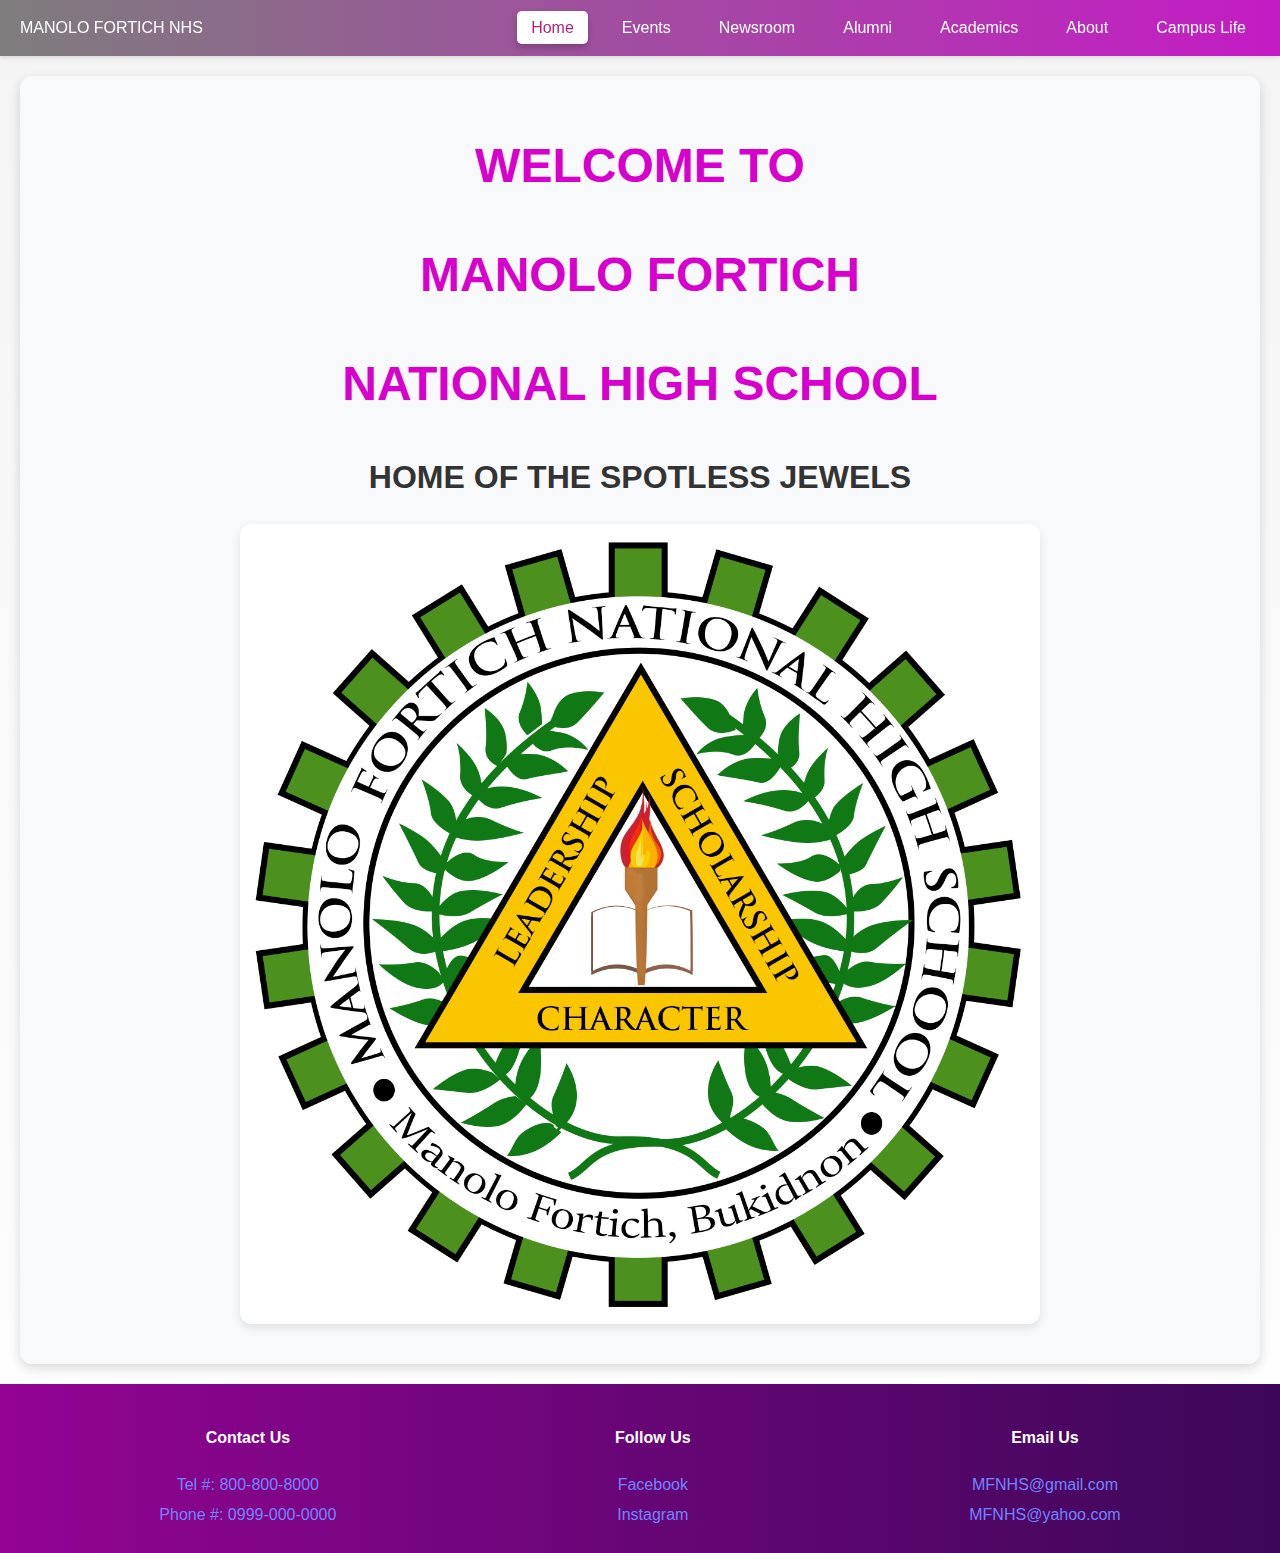
<file: index.html>
<!DOCTYPE html>
<html lang="en">
<head>
    <meta charset="UTF-8">
    <meta name="viewport" content="width=device-width, initial-scale=1.0">      
    <title>Heciera First Website</title>
    <link rel="stylesheet" href="indexstyle.css">
</body>
</html>

<body>
    <!-- Header Section -->
    <header>
        <nav>
            <div class="Code Neccessities\schoologo.png">MANOLO FORTICH NHS</div>
            <ul class="navbar">
                <li><a href="index.html" class="active">Home</a></li>
                <li><a href="events.html">Events</a></li>
                <li><a href="newsroom.html">Newsroom</a></li>
                <li><a href="alumni.html">Alumni</a></li>
                <li><a href="academics.html">Academics</a></li>
                <li><a href="about.html">About</a></li>
                <li><a href="campus life.html">Campus Life</a></li>
            </ul>
        </nav>
    </header>

    <!-- Welcome Section -->
    <section class="section">
        <div class="section-content">
            <h1>WELCOME TO</h1>
            <h1>MANOLO FORTICH</h1>
            <h1>NATIONAL HIGH SCHOOL</h1>
            <h2>HOME OF THE SPOTLESS JEWELS</h2>
            <img src="/Code Neccessities/schoologo.png">
        </div>
    </section>


    <!-- START OF FOOTER CODES -->
<footer>
    <div class="footer-row">
        
        <!-- Column 1: Contact Us -->
        <div class="footer-col">
            <h4>Contact Us</h4>
            <ul>
                <li><a href="#">Tel #: 800-800-8000</a></li>
                <li><a href="#">Phone #: 0999-000-0000</a></li>
            </ul>
        </div>

        <!-- Column 2: Follow Us -->
        <div class="footer-col">
            <h4>Follow Us</h4>
            <ul>
                <li><a href="https://www.facebook.com/ManoloFortichNHSOfficial" target="_blank">Facebook</a></li>
                <li><a href="https://www.instagram.com/explore/locations/1232616370084601/manolo-fortich-national-high-school/recent/" target="_blank">Instagram</a></li>
            </ul>
        </div>

        <!-- Column 3: Email Us -->
        <div class="footer-col">
            <h4>Email Us</h4>
            <ul>
                <li><a href="mailto:MFNHS@gmail.com">MFNHS@gmail.com</a></li>
                <li><a href="mailto:MFNHS@yahoo.com">MFNHS@yahoo.com</a></li>
            </ul>
        </div>

    </div>
</footer>

<!-- Back to top button -->
<a href="#top" class="back-to-top">↑ Top</a>

<script>
    // Show back-to-top button on scroll
    const backToTop = document.querySelector('.back-to-top');
    window.addEventListener('scroll', () => {
        if (window.scrollY > 300) {
            backToTop.style.display = 'block';
        } else {
            backToTop.style.display = 'none';
        }
    });
</script>

</body>
</html>
</file>
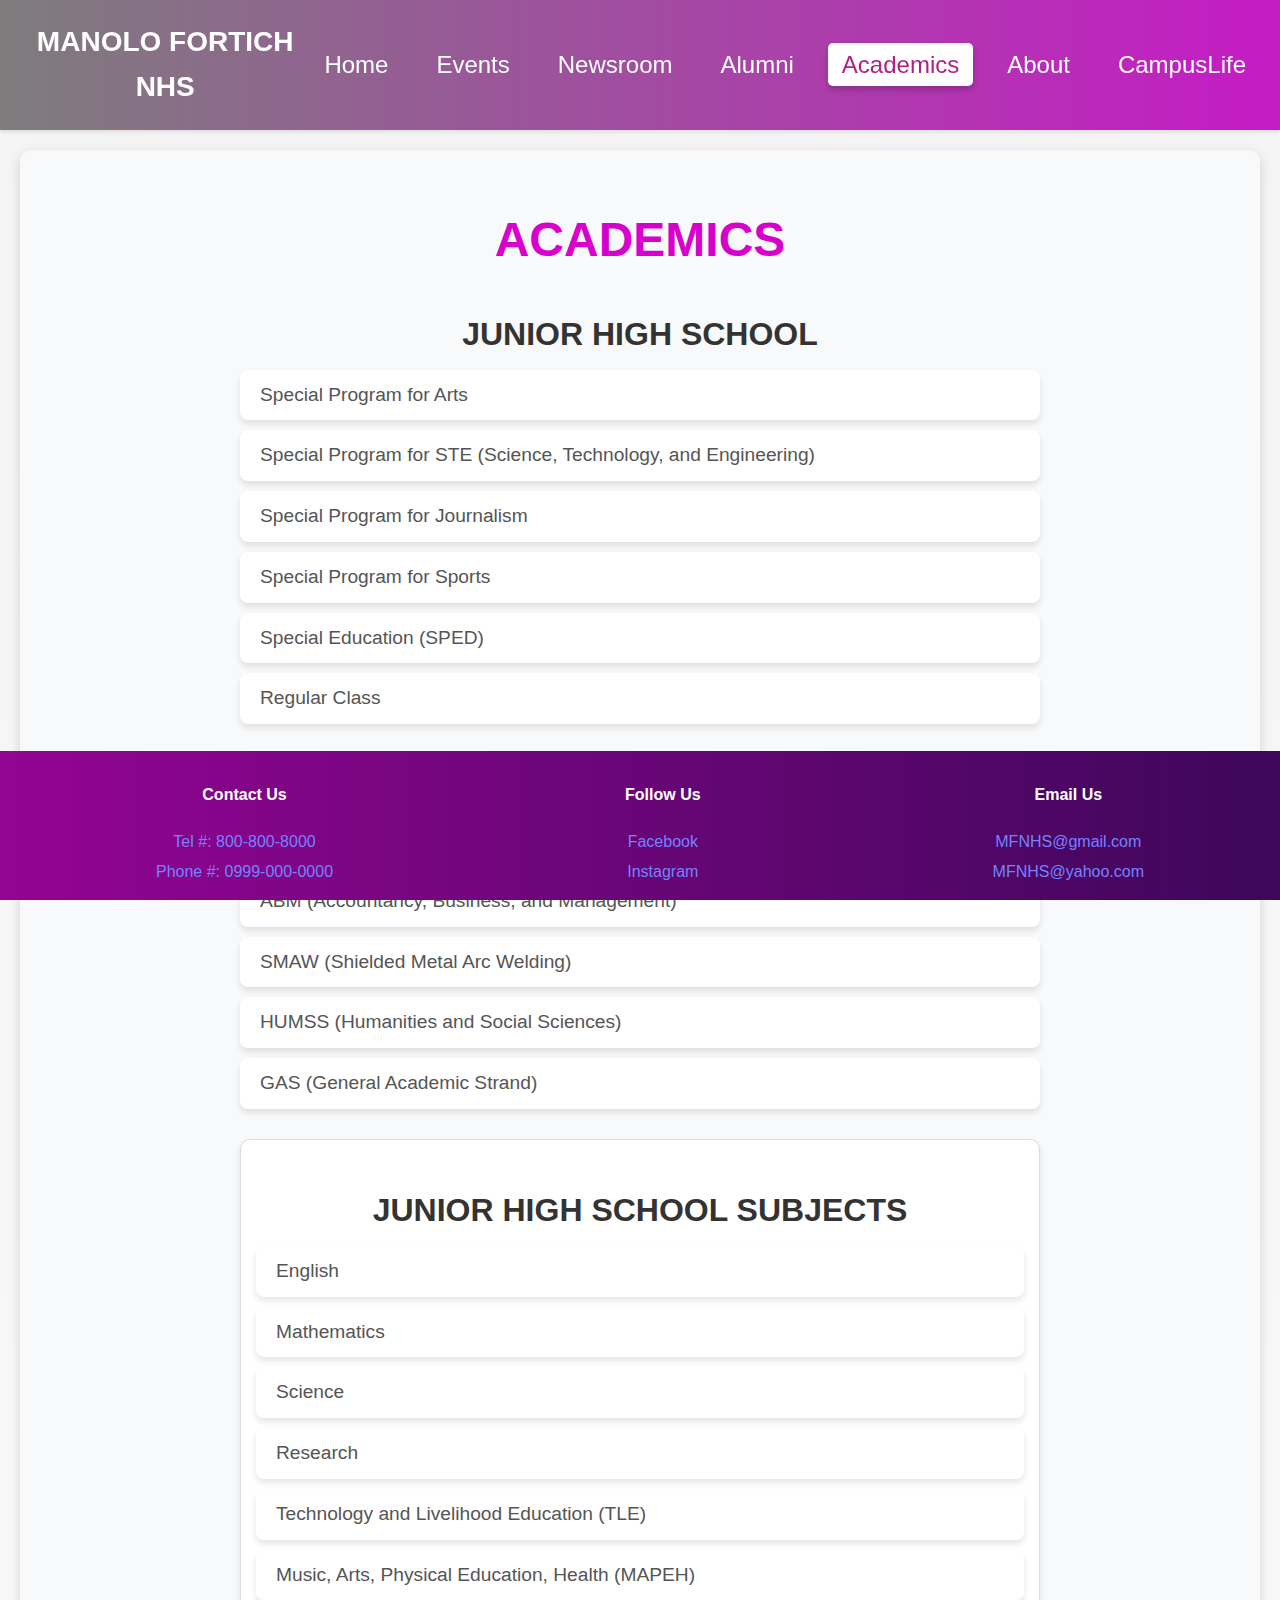
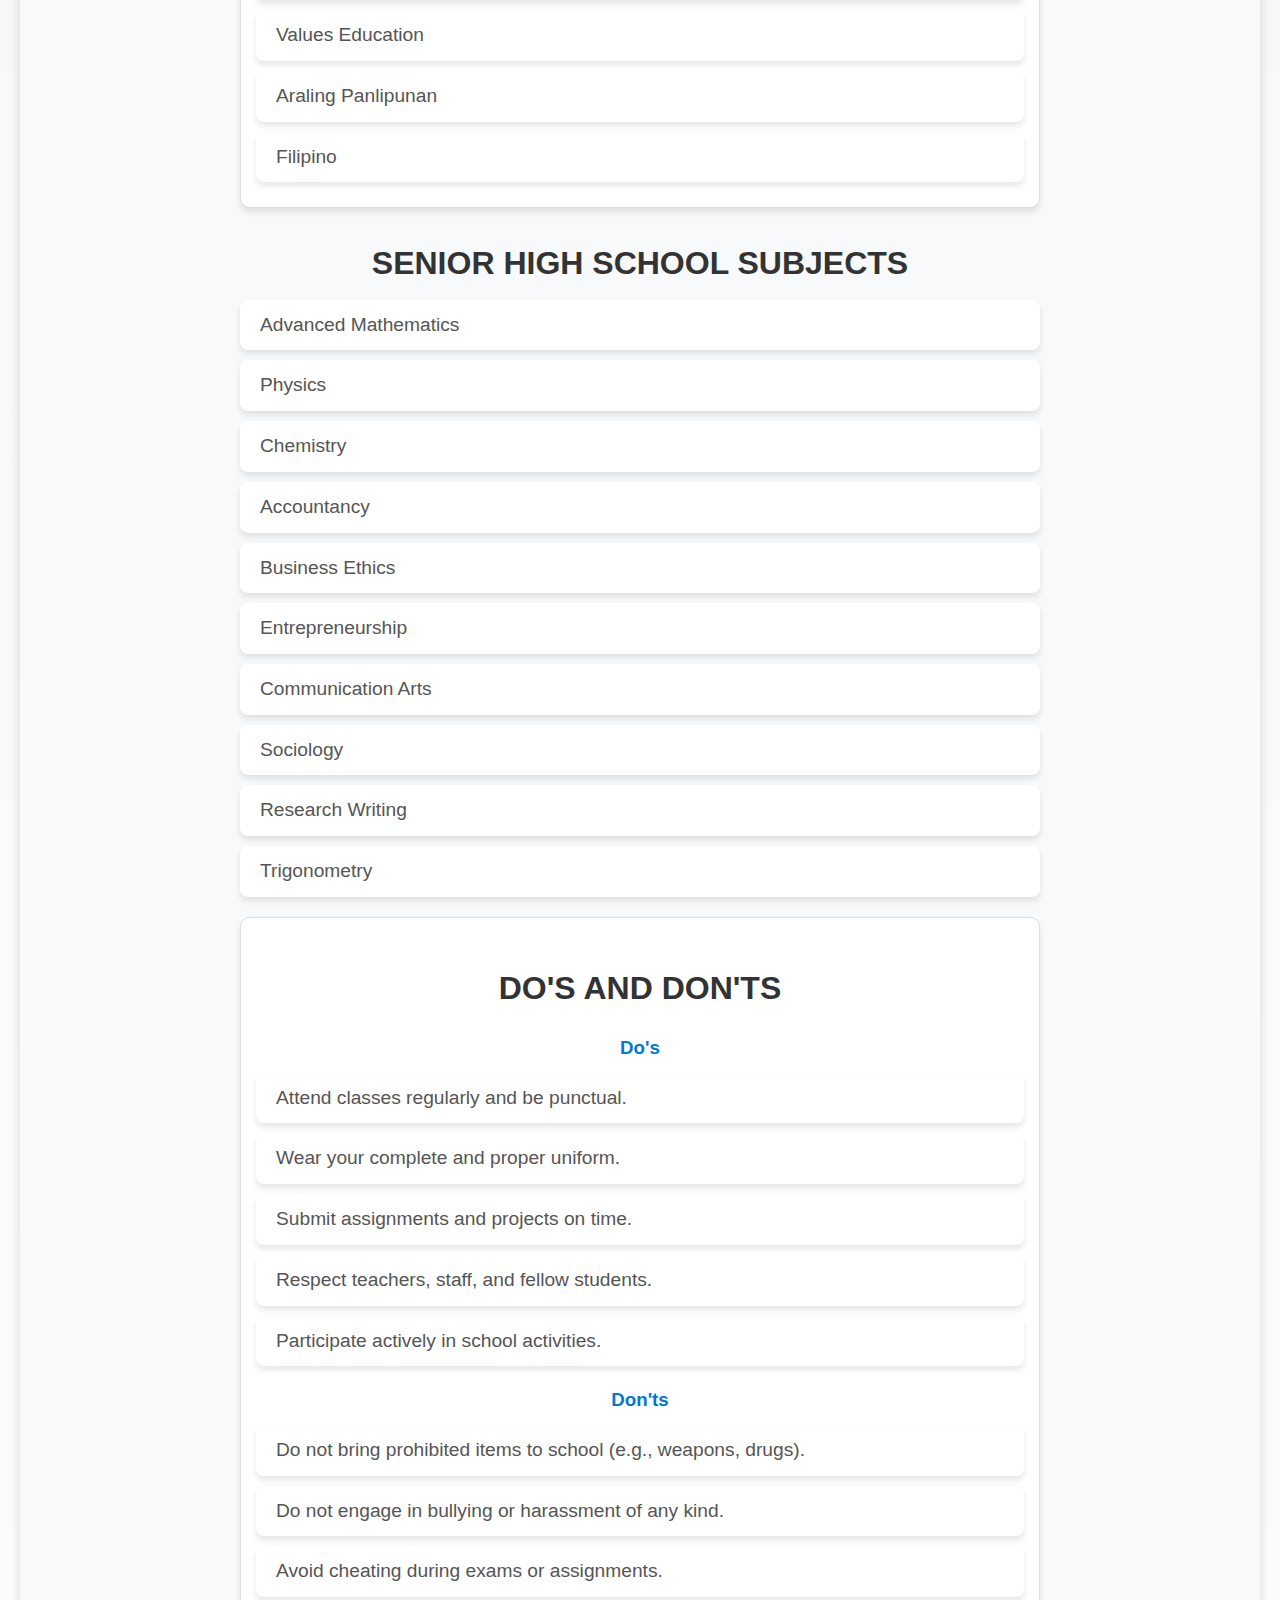
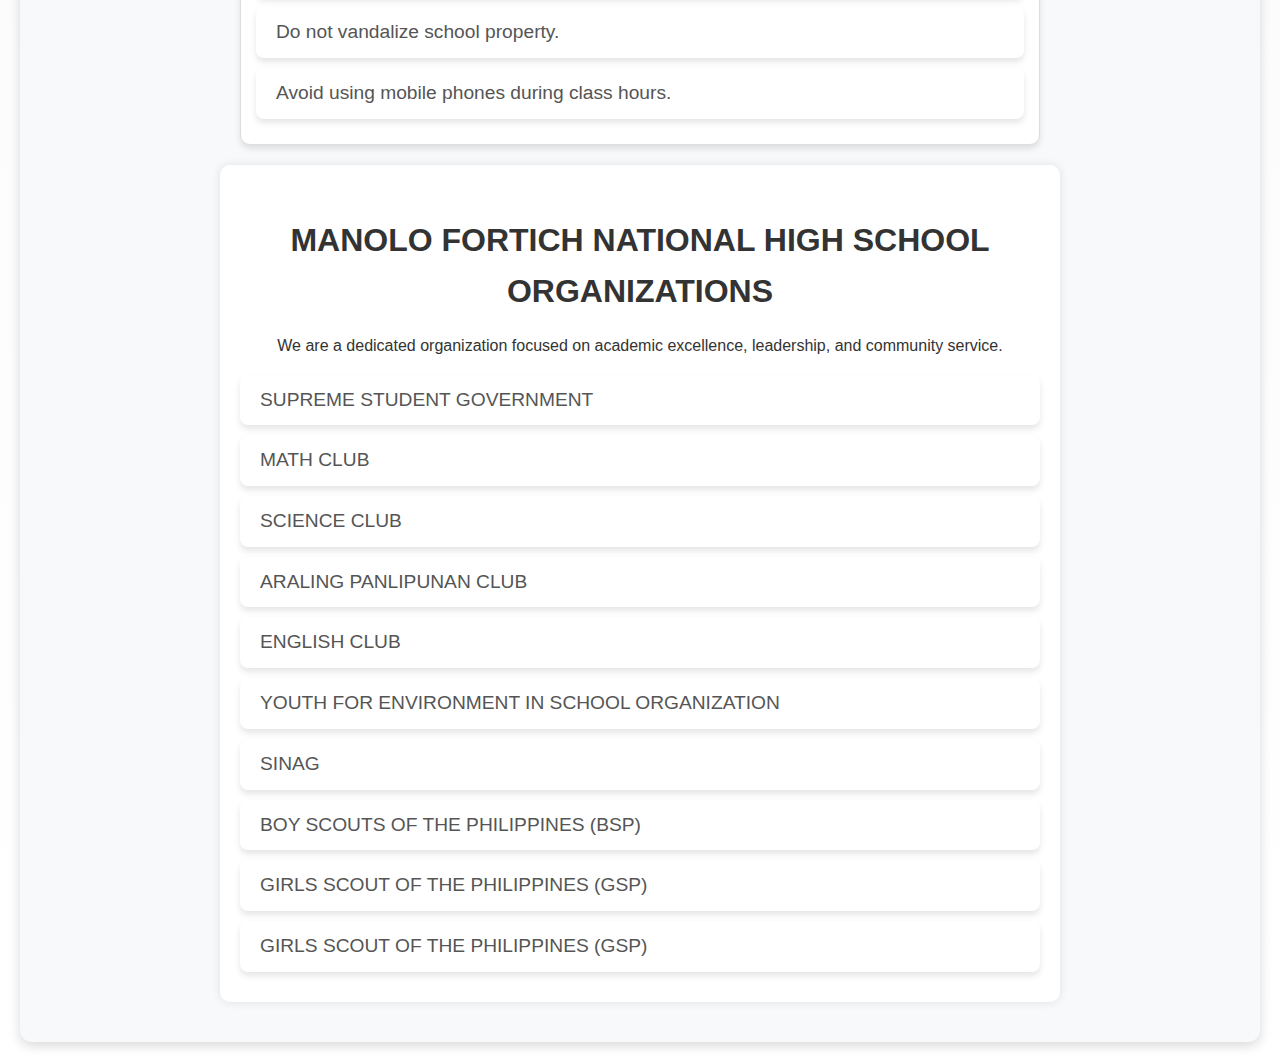
<file: academics.html>
<!DOCTYPE html>
<html lang="en">
    <head>
        <meta charset="UTF-8">
        <meta name="viewport" content ="width-device-width, initial-scale=1.0">      
        <title>Heciera-First-Website</title>
        <link rel="stylesheet" href="indexstyle.css">
    </head>

    <body>
    <header class="fade-in">
        </body>
        <!--START HEADER CODES-->
        <nav>
            <div class="logo">MANOLO FORTICH NHS</div> 
            <input type="checkbox" id="menu-toggle" class="menu-toggle" />
            <label for="menu-toggle" class="menu-icon">☰</label>
            <ul class="navbar">
                <li><a href="index.html">Home</a></li>
                <li><a href="events.html">Events</a></li>
                <li><a href="newsroom.html">Newsroom</a></li>
                <li><a href="alumni.html">Alumni</a></li>
                <li><a href="academics.html" class="active">Academics</a></li>
                <li><a href="about.html">About</a></li>
                <li><a href="campus life.html">CampusLife</a></li>
            </ul>
        </nav>

    </header>
    <!--END HEADER CODES-->

    <!-- START SECTION CODES -->
<section class="section fade-in">
    <div class="section-content">
        <h1>ACADEMICS</h1>

        <!-- Junior High School -->
        <div class="program-group">
            <h2>Junior High School</h2>
            <ul>
                <li>Special Program for Arts</li>
                <li>Special Program for STE (Science, Technology, and Engineering)</li>
                <li>Special Program for Journalism</li>
                <li>Special Program for Sports</li>
                <li>Special Education (SPED)</li>
                <li>Regular Class</li>
            </ul>
        </div>

        <!-- Senior High School -->
        <div class="program-group">
            <h2>Senior High School</h2>
            <ul>
                <li>STEM (Science, Technology, Engineering, and Mathematics)</li>
                <li>ABM (Accountancy, Business, and Management)</li>
                <li>SMAW (Shielded Metal Arc Welding)</li>
                <li>HUMSS (Humanities and Social Sciences)</li>
                <li>GAS (General Academic Strand)</li>
            </ul>
        </div>

         <!-- Subjects Offered -->
         <div class="subjects">
            <h2>Junior High School Subjects</h2>
            <ul>
                <li>English</li>
                <li>Mathematics</li>
                <li>Science</li>
                <li>Research</li>
                <li>Technology and Livelihood Education (TLE)</li>
                <li>Music, Arts, Physical Education, Health (MAPEH) </li>
                <li>Values Education</li>
                <li>Araling Panlipunan</li>
                <li>Filipino</li>
            </ul>
        </div>

        <!-- Senior High School Subjects -->
        <div class="shs-subjects">
            <h2>Senior High School Subjects</h2>
            <ul>
                <li>Advanced Mathematics</li>
                <li>Physics</li>
                <li>Chemistry</li>
                <li>Accountancy</li>
                <li>Business Ethics</li>
                <li>Entrepreneurship</li>
                <li>Communication Arts</li>
                <li>Sociology</li>
                <li>Research Writing</li>
                <li>Trigonometry</li>
            </ul>
        </div>

        <!-- Do's and Don'ts -->
        <div class="rules">
            <h2>Do's and Don'ts</h2>
            <div class="dos">
                <h3>Do's</h3>
                <ul>
                    <li>Attend classes regularly and be punctual.</li>
                    <li>Wear your complete and proper uniform.</li>
                    <li>Submit assignments and projects on time.</li>
                    <li>Respect teachers, staff, and fellow students.</li>
                    <li>Participate actively in school activities.</li>
                </ul>
            </div>
            <div class="donts">
                <h3>Don'ts</h3>
                <ul>
                    <li>Do not bring prohibited items to school (e.g., weapons, drugs).</li>
                    <li>Do not engage in bullying or harassment of any kind.</li>
                    <li>Avoid cheating during exams or assignments.</li>
                    <li>Do not vandalize school property.</li>
                    <li>Avoid using mobile phones during class hours.</li>
                </ul>
            </div>
        </div>
    </div>

    <style>
        body {
            font-family: Arial, sans-serif;
            margin: 0;
            padding: 0;
            background-color: #f4f4f4;
            text-align: center;
        }
        header {
            background-color: #0073e6;
            color: white;
            padding: 20px;
            font-size: 24px;
        }
        .container {
            max-width: 800px;
            margin: 20px auto;
            background: white;
            padding: 20px;
            border-radius: 10px;
            box-shadow: 0 0 10px rgba(0, 0, 0, 0.1);
        }
        h2 {
            color: #0073e6;
        }
        footer {
            background: linear-gradient(90deg, #930493, #3c0759);
            color: white;
            padding: 10px;
            position: fixed;
            bottom: 0;
            width: 100%;
        }
    </style>
</head>
<body>
   
    <div class="container">
        <h2>Manolo Fortich National High School Organizations</h2>
        <p>We are a dedicated organization focused on academic excellence, leadership, and community service.</p>

        <ul>
            <li>SUPREME STUDENT GOVERNMENT</li>
            <li>MATH CLUB</li>
            <li>SCIENCE CLUB</li>
            <li>ARALING PANLIPUNAN CLUB</li>
            <li>ENGLISH CLUB</li>
            <li>YOUTH FOR ENVIRONMENT IN SCHOOL ORGANIZATION</li>
            <li>SINAG</li>
            <li>BOY SCOUTS OF THE PHILIPPINES (BSP)</li>
            <li>GIRLS SCOUT OF THE PHILIPPINES (GSP)</li>
            <li>GIRLS SCOUT OF THE PHILIPPINES (GSP)</li>

        </ul>
    </div>
</body>
</html>

    <a href="#top" class="back-to-top">↑ Top</a>
</section>
<!-- END SECTION CODES -->

<!-- START OF FOOTER CODES -->
<footer>
    <div class="footer-row">
        
        <!-- Column 1: Contact Us -->
        <div class="footer-col">
            <h4>Contact Us</h4>
            <ul>
                <li><a href="#">Tel #: 800-800-8000</a></li>
                <li><a href="#">Phone #: 0999-000-0000</a></li>
            </ul>
        </div>

        <!-- Column 2: Follow Us -->
        <div class="footer-col">
            <h4>Follow Us</h4>
            <ul>
                <li><a href="https://www.facebook.com/ManoloFortichNHSOfficial" target="_blank">Facebook</a></li>
                <li><a href="https://www.instagram.com/explore/locations/1232616370084601/manolo-fortich-national-high-school/recent/" target="_blank">Instagram</a></li>
            </ul>
        </div>

        <!-- Column 3: Email Us -->
        <div class="footer-col">
            <h4>Email Us</h4>
            <ul>
                <li><a href="mailto:MFNHS@gmail.com">MFNHS@gmail.com</a></li>
                <li><a href="mailto:MFNHS@yahoo.com">MFNHS@yahoo.com</a></li>
            </ul>
        </div>

    </div>
</footer>

<!-- Back to top button -->
<a href="#top" class="back-to-top">↑ Top</a>

<script>
    // Show back-to-top button on scroll
    const backToTop = document.querySelector('.back-to-top');
    window.addEventListener('scroll', () => {
        if (window.scrollY > 300) {
            backToTop.style.display = 'block';
        } else {
            backToTop.style.display = 'none';
        }
    });
</script>

</body>
</html>
</file>
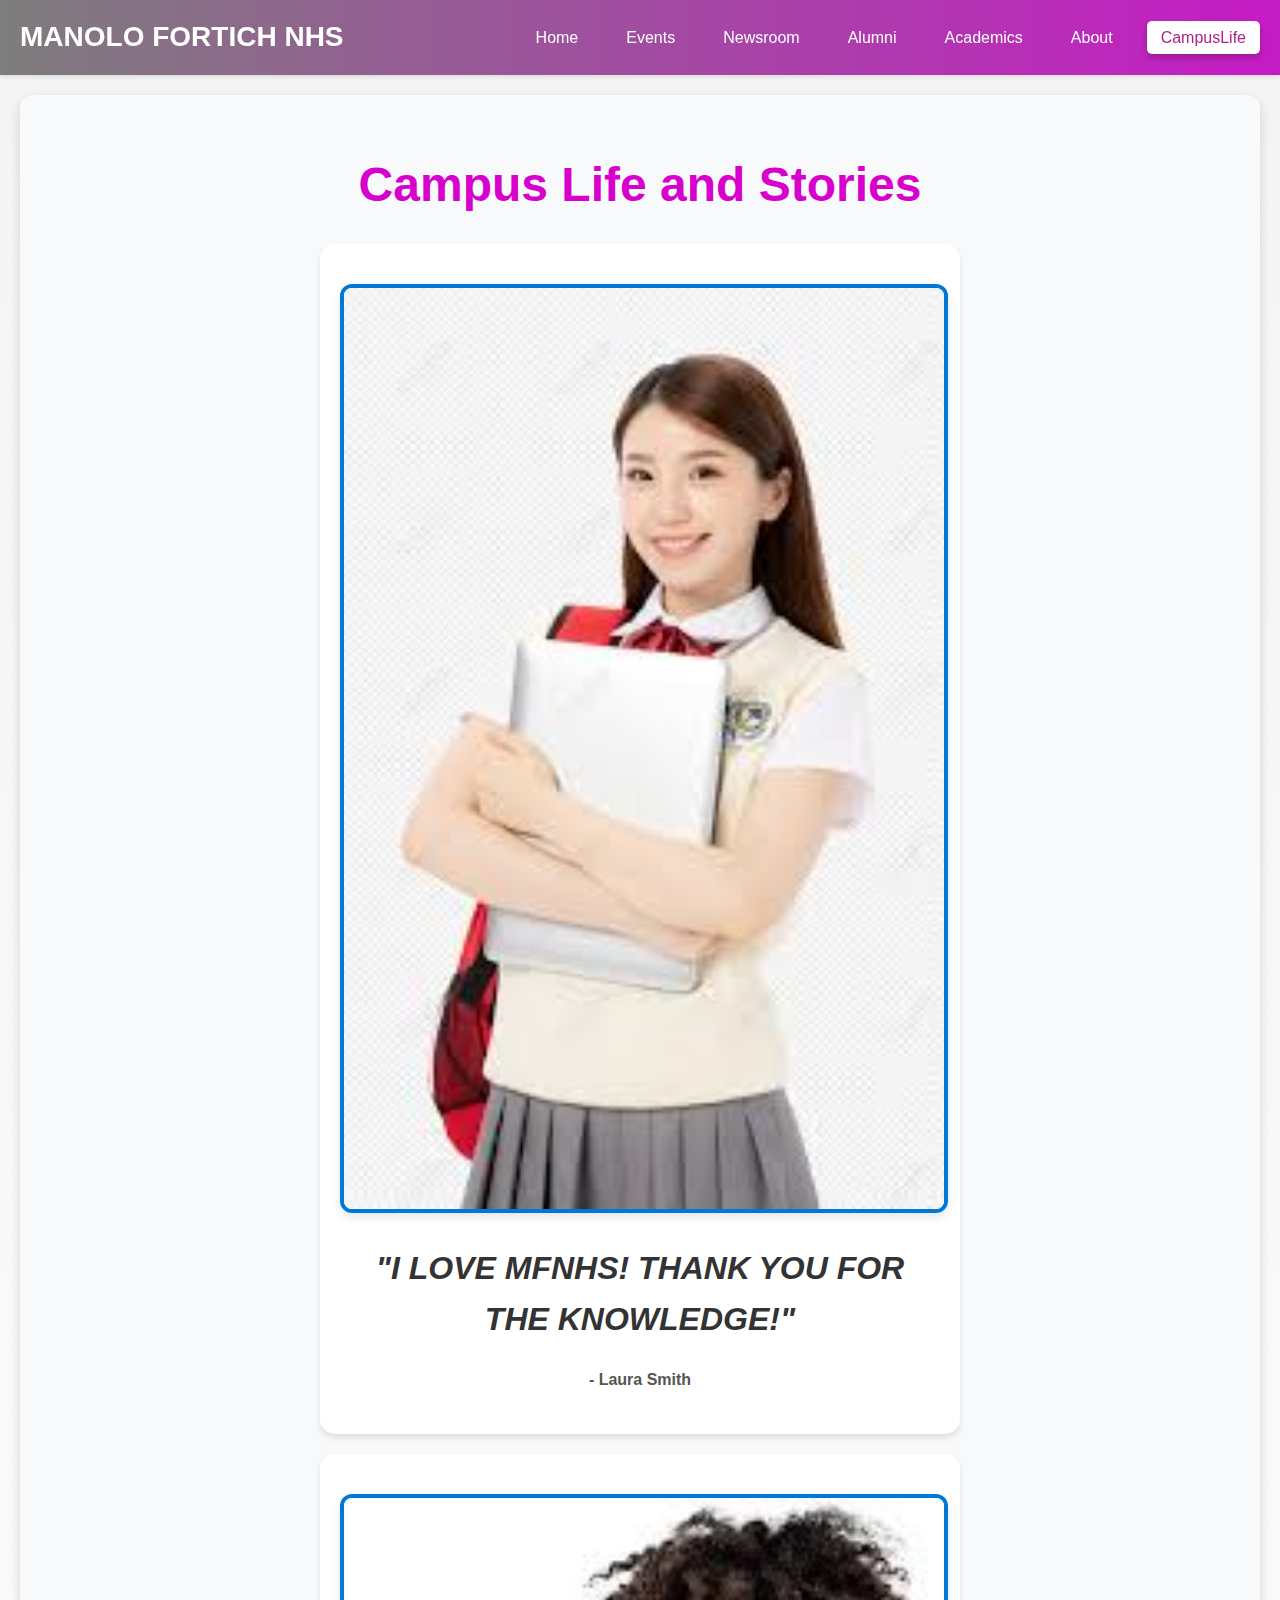
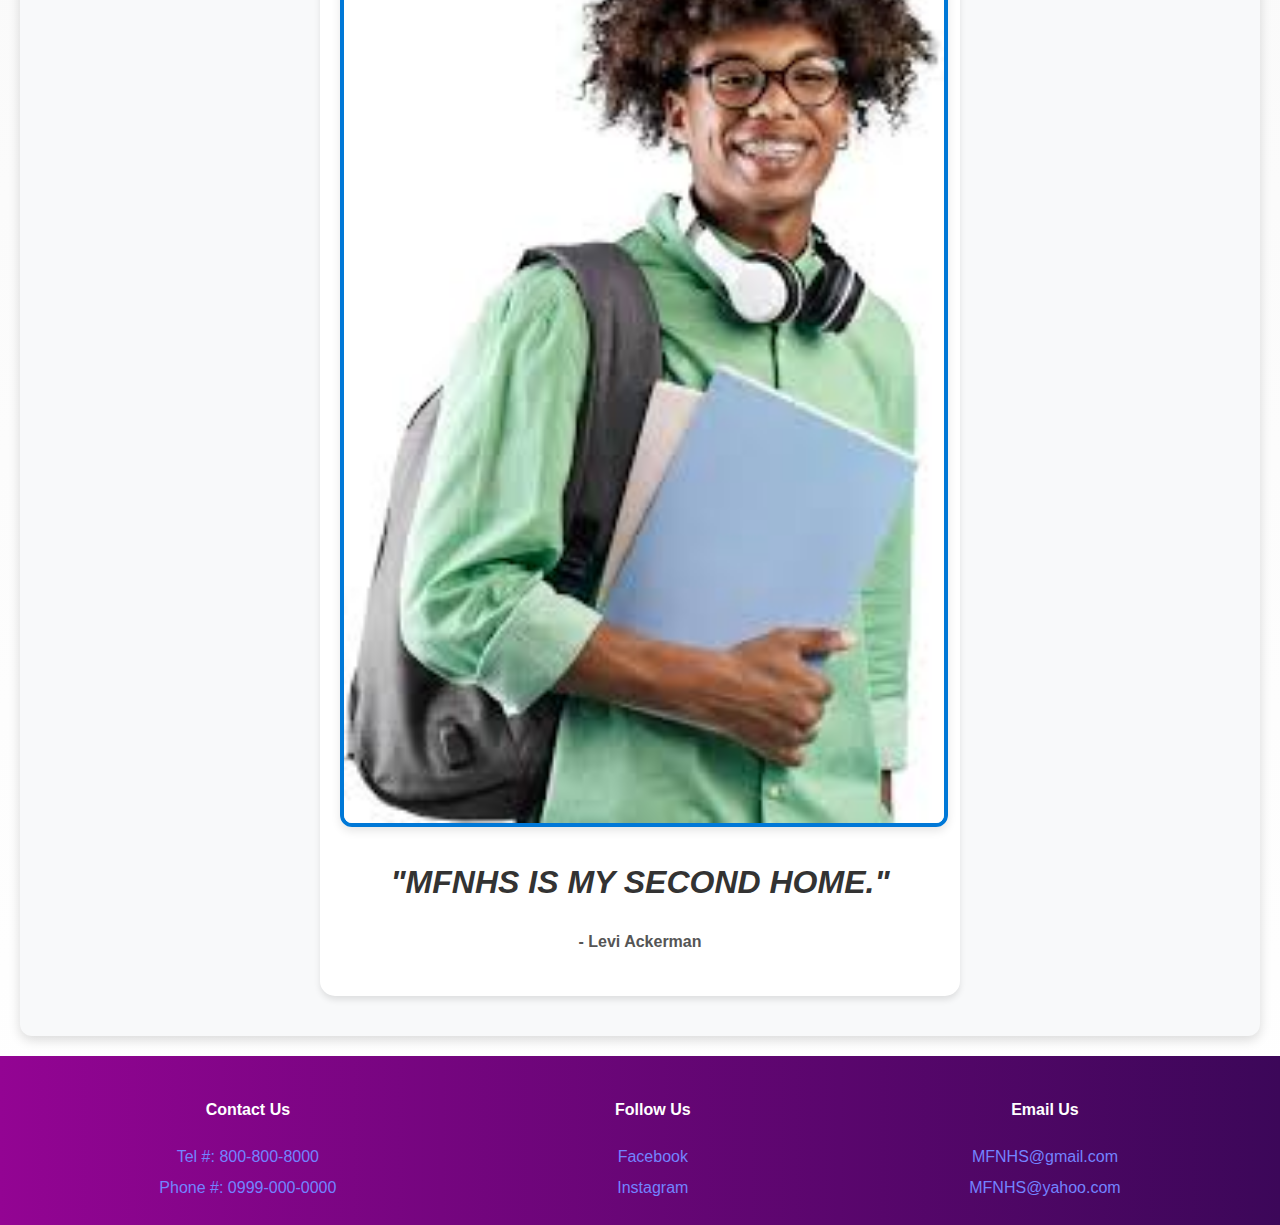
<file: campus life.html>
<!DOCTYPE html>
<html lang="en">
    <head>
        <meta charset="UTF-8">
        <meta name="viewport" content ="width-device-width, initial-scale=1.0">      
        <title>Heciera-First-Website</title>
        <link rel="stylesheet" href="indexstyle.css">
    </head>

    <body>
    <header class="fade-in">
        </body>
        <!--START HEADER CODES-->
        <nav>
            <div class="logo">MANOLO FORTICH NHS</div> 
            <input type="checkbox" id="menu-toggle" class="menu-toggle" />
            <label for="menu-toggle" class="menu-icon">☰</label>
            <ul class="navbar">
                <li><a href="index.html" >Home</a></li>
                <li><a href="events.html">Events</a></li>
                <li><a href="newsroom.html" >Newsroom</a></li>
                <li><a href="alumni.html">Alumni</a></li>
                <li><a href="academics.html">Academics</a></li>
                <li><a href="about.html">About</a></li>
                <li><a href="campus life.html" class="active">CampusLife</a></li>
            </ul>
        </nav>

    </header>
    <!--END HEADER CODES-->

    <!-- START CAMPUS LIFE AND STORIES SECTION -->
<section class="section fade-in">
    <div class="section-content">
        <h1 class="section-title">Campus Life and Stories</h1>
        
        <!-- Story 1 -->
        <div class="testimonial-card">
            <img src="/Code Neccessities/student 1.jpg" alt="Student 1" class="testimonial-image">
            <h2 class="testimonial-text">"I love MFNHS! Thank you for the knowledge!"</h2>
            <h4 class="testimonial-author">- Laura Smith</h4>
        </div>

        <!-- Story 2 -->
        <div class="testimonial-card">
            <img src="/Code Neccessities/student 2.jpg" alt="Student 2" class="testimonial-image">
            <h2 class="testimonial-text">"MFNHS is my second home."</h2>
            <h4 class="testimonial-author">- Levi Ackerman</h4>
        </div>

        <!-- Back to Top Button -->
        <a href="#top" class="back-to-top">&#8593; Back to Top</a>
    </div>
</section>
<!-- END CAMPUS LIFE AND STORIES SECTION -->

<!-- START OF FOOTER CODES -->
<footer>
    <div class="footer-row">
        
        <!-- Column 1: Contact Us -->
        <div class="footer-col">
            <h4>Contact Us</h4>
            <ul>
                <li><a href="#">Tel #: 800-800-8000</a></li>
                <li><a href="#">Phone #: 0999-000-0000</a></li>
            </ul>
        </div>

        <!-- Column 2: Follow Us -->
        <div class="footer-col">
            <h4>Follow Us</h4>
            <ul>
                <li><a href="https://www.facebook.com/ManoloFortichNHSOfficial" target="_blank">Facebook</a></li>
                <li><a href="https://www.instagram.com/explore/locations/1232616370084601/manolo-fortich-national-high-school/recent/" target="_blank">Instagram</a></li>
            </ul>
        </div>

        <!-- Column 3: Email Us -->
        <div class="footer-col">
            <h4>Email Us</h4>
            <ul>
                <li><a href="mailto:MFNHS@gmail.com">MFNHS@gmail.com</a></li>
                <li><a href="mailto:MFNHS@yahoo.com">MFNHS@yahoo.com</a></li>
            </ul>
        </div>

    </div>
</footer>

<!-- Back to top button -->
<a href="#top" class="back-to-top">↑ Top</a>

<script>
    // Show back-to-top button on scroll
    const backToTop = document.querySelector('.back-to-top');
    window.addEventListener('scroll', () => {
        if (window.scrollY > 300) {
            backToTop.style.display = 'block';
        } else {
            backToTop.style.display = 'none';
        }
    });
</script>

</body>
</html>
</file>
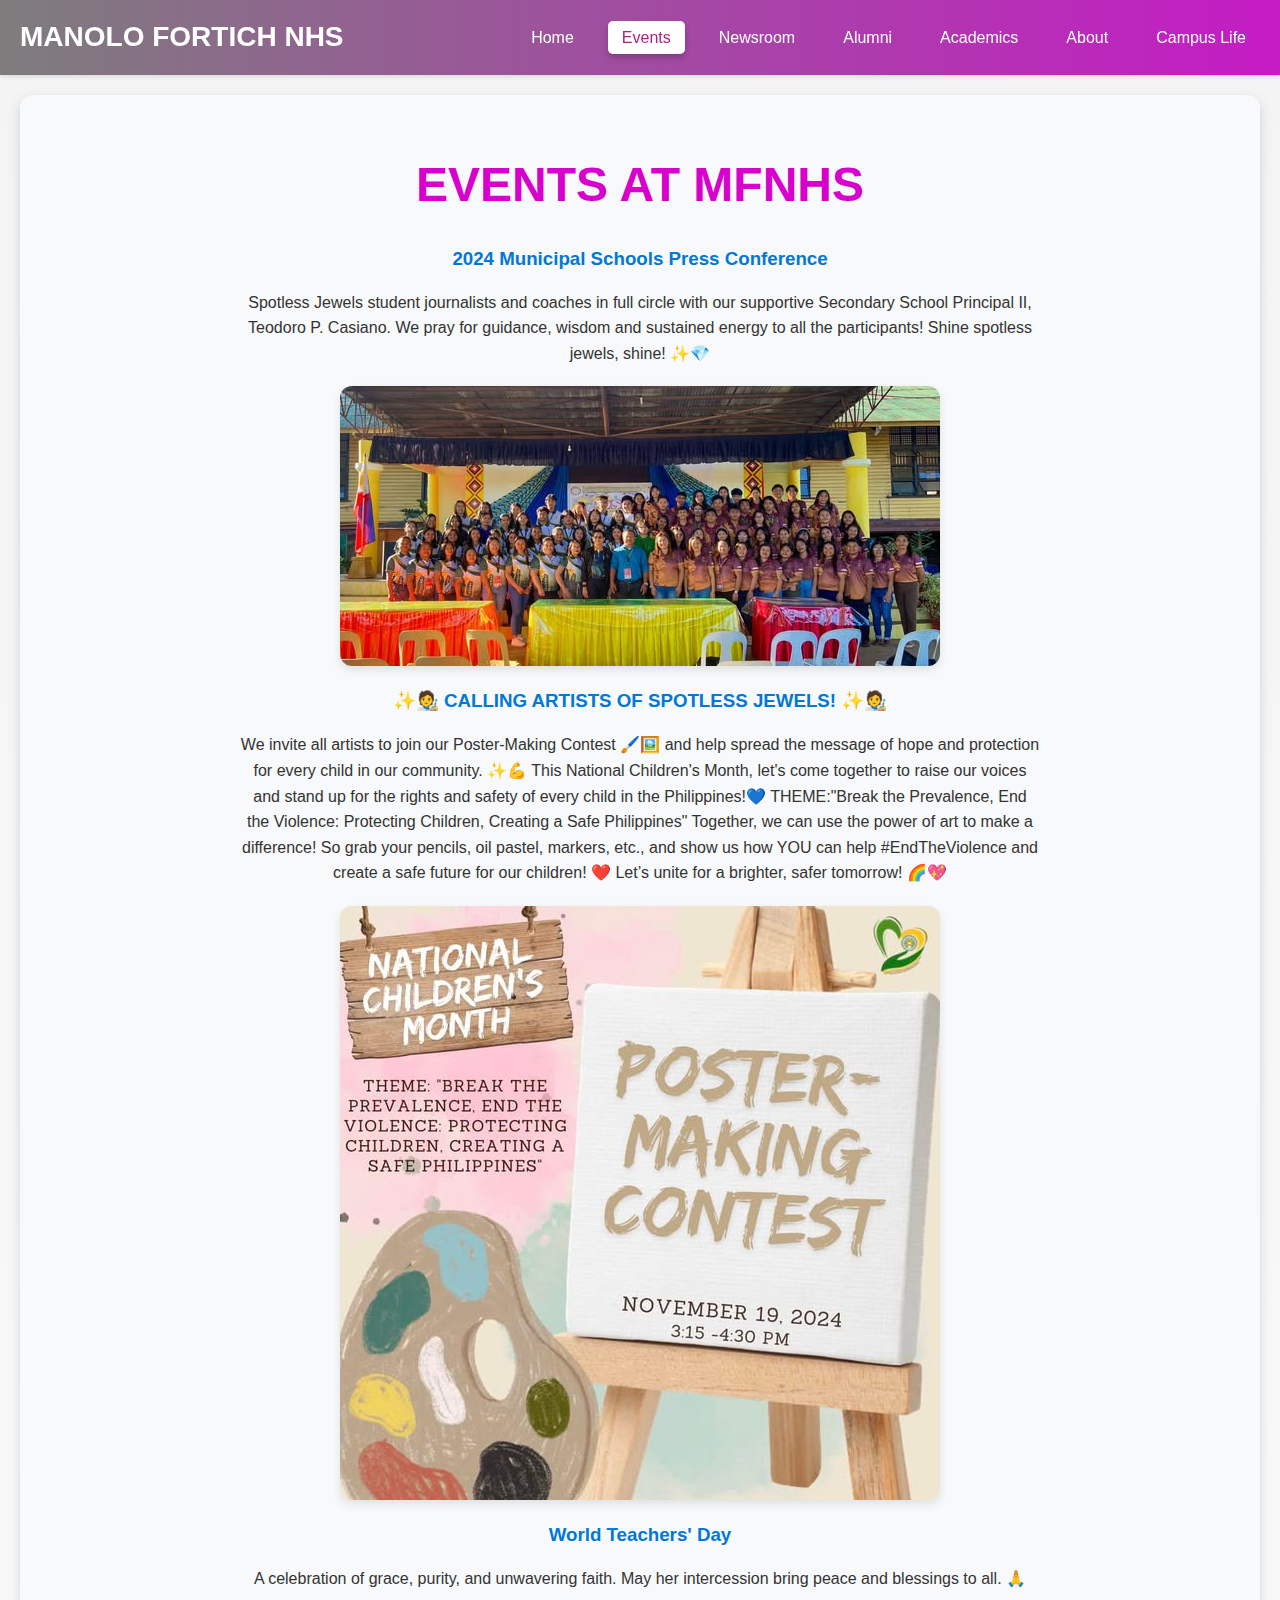
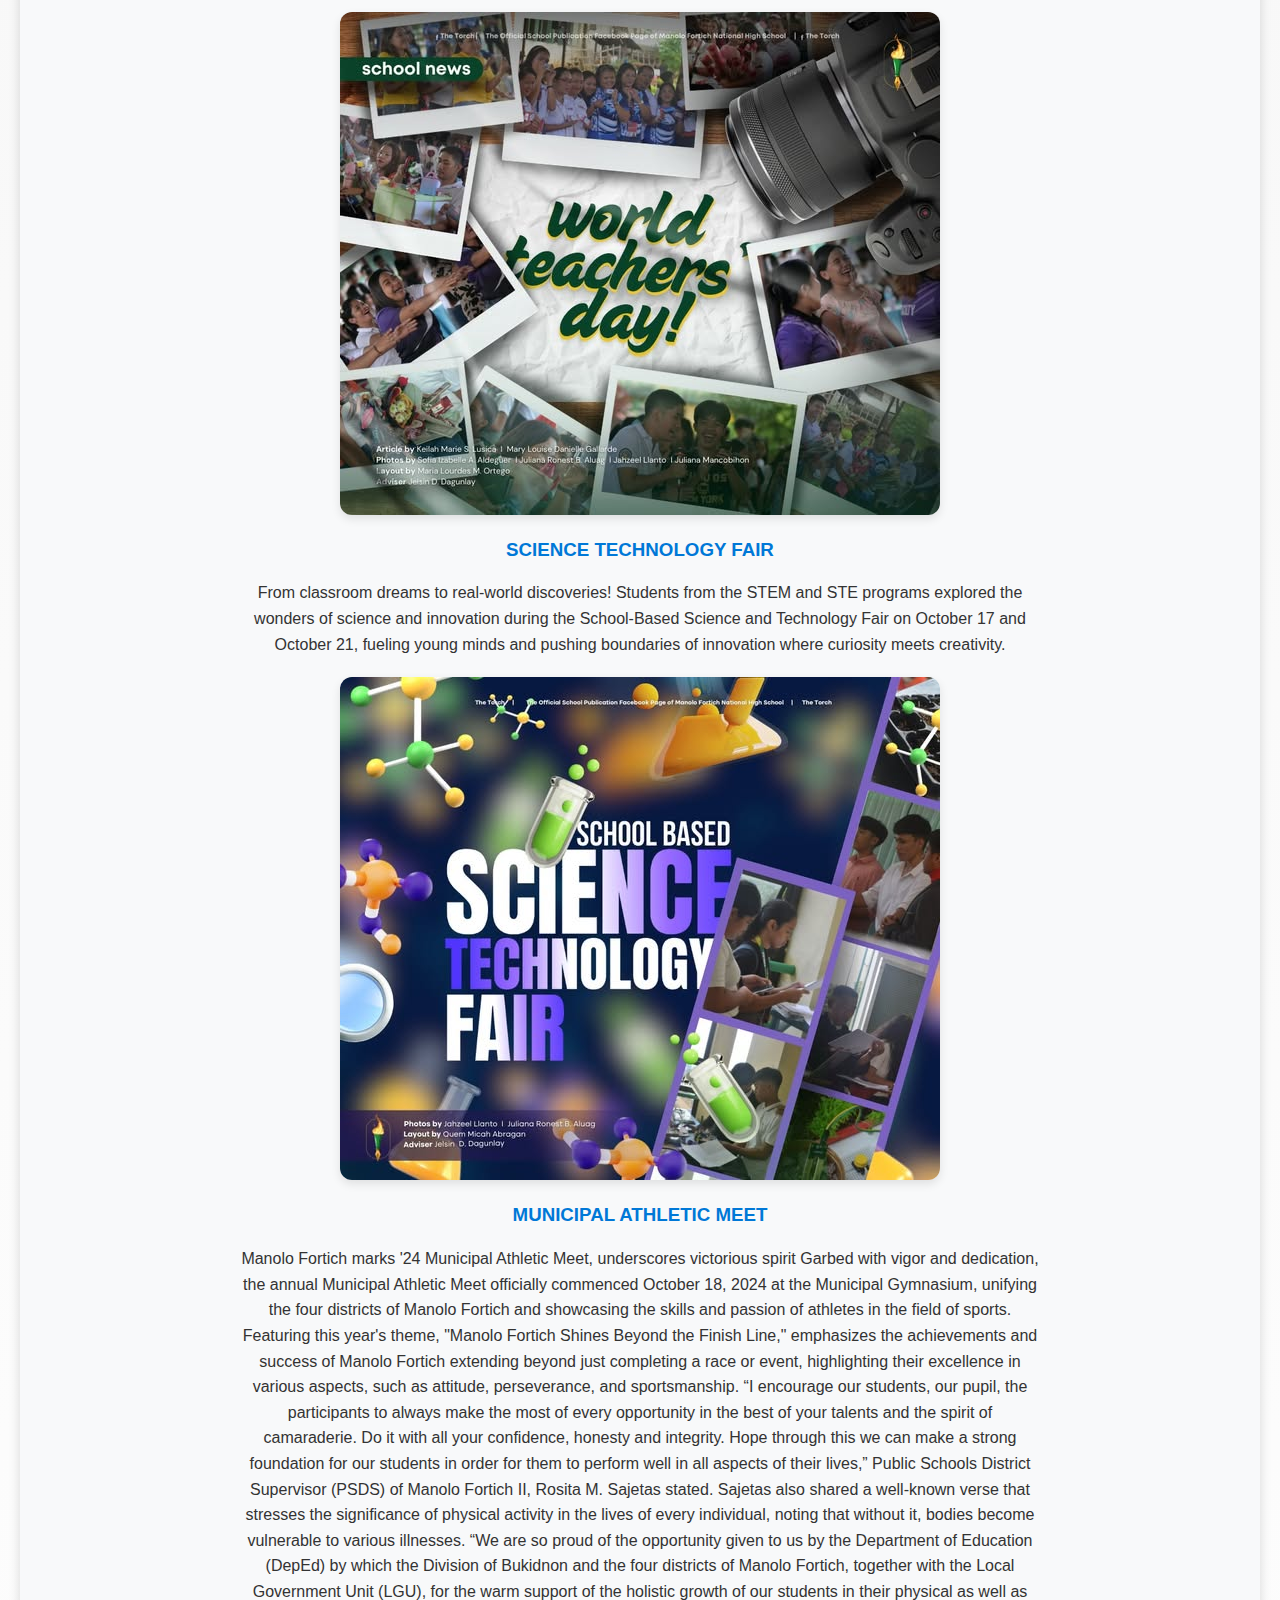
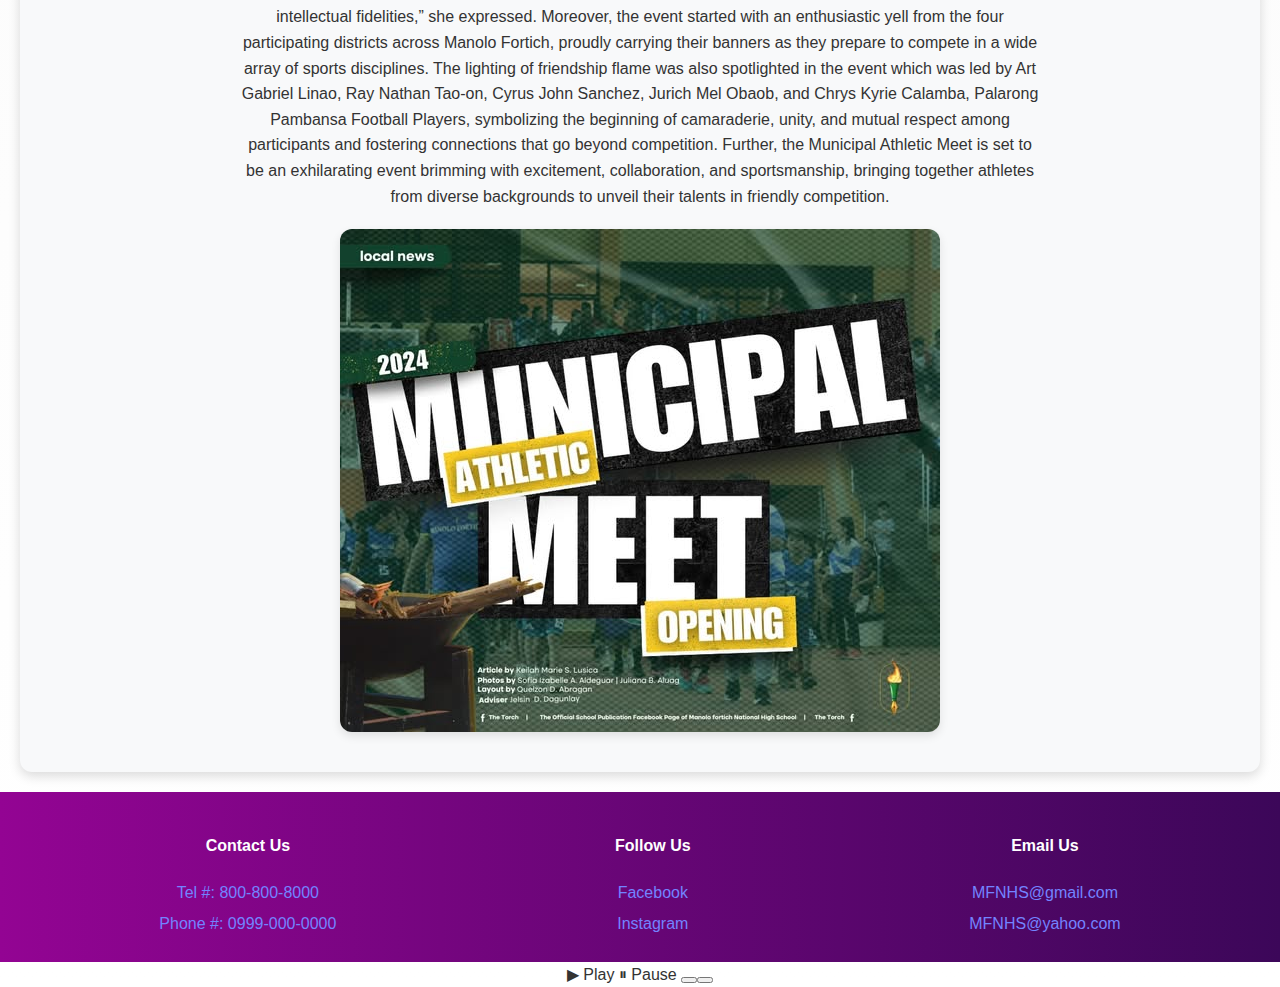
<file: events.html>
<!DOCTYPE html>
<html lang="en">
<head>
    <meta charset="UTF-8">
    <meta name="viewport" content="width=device-width, initial-scale=1.0">
    <title>Heciera First Website</title>
    <link rel="stylesheet" href="indexstyle.css">
</head>
<body>
    <header class="fade-in">
        <!-- START HEADER CODES -->
        <nav>
            <div class="logo">MANOLO FORTICH NHS</div>
            <input type="checkbox" id="menu-toggle" class="menu-toggle" />
            <label for="menu-toggle" class="menu-icon">☰</label>
            <ul class="navbar">
                <li><a href="index.html">Home</a></li>
                <li><a href="events.html" class="active">Events</a></li>
                <li><a href="newsroom.html">Newsroom</a></li>
                <li><a href="alumni.html">Alumni</a></li>
                <li><a href="academics.html">Academics</a></li>
                <li><a href="about.html">About</a></li>
                <li><a href="campuslife.html">Campus Life</a></li>
            </ul>
        </nav>
        <!-- END HEADER CODES -->
    </header>

    <!-- START SECTION CODES -->
    <section class="section fade-in">
        <div class="section-content">
            <h1>EVENTS AT MFNHS</h1>

            <!-- Event 1 -->
            <div class="events-item">
                <h3>2024 Municipal Schools Press Conference</h3>
                <p>
                    Spotless Jewels student journalists and coaches in full circle with our supportive Secondary School Principal II, Teodoro P. Casiano. 
                    We pray for guidance, wisdom and sustained energy to all the participants! Shine spotless jewels, shine! ✨💎
                </p>
                <img src="/Code Neccessities/MUNICIPAL SCHOOLS PRESS CONFERENCE.jpg" alt="Press Conference Image">
            </div>

            <!-- Event 2 -->
            <div class="events-item">
                <h3> ✨🧑‍🎨 CALLING ARTISTS OF SPOTLESS JEWELS! ✨🧑‍🎨</h3>
                <p>
                    We invite all artists to join our Poster-Making Contest 🖌️🖼️ and help spread the message of hope and protection for every child in our community. ✨💪
                    This National Children's Month, let's come together to raise our voices and stand up for the rights and safety of every child in the Philippines!💙
                    THEME:"Break the Prevalence, End the Violence: Protecting Children, Creating a Safe Philippines"
                    Together, we can use the power of art to make a difference! 
                    So grab your pencils, oil pastel, markers, etc., and show us how YOU can help #EndTheViolence and create a safe future for our children! ❤️
                    Let’s unite for a brighter, safer tomorrow! 🌈💖
                </p>
                <img src="/Code Neccessities/poster making contest.jpg" alt="Poster-Making Contest Image">
            </div>

            <!-- Event 3 -->
            <div class="events-item">
                <h3>World Teachers' Day</h3>
                <p>A celebration of grace, purity, and unwavering faith. May her intercession bring peace and blessings to all. 🙏</p>
                <img src="/Code Neccessities/WORLDS TEACHERS DAY.jpg" alt="World Teachers' Day">
            </div>

            <!-- Event 4 -->
            <div class="events-item">
                <h3>SCIENCE TECHNOLOGY FAIR</h3>
                <p>From classroom dreams to real-world discoveries! Students from the STEM and STE programs explored the wonders of science and innovation during the School-Based Science and Technology Fair on October 17 and October 21, fueling young minds and pushing boundaries of innovation where curiosity meets creativity.</p>
                <img src="/Code Neccessities/SCIENCE TECHNOLOGY FAIR.jpg" alt="SCIENCE TECHNOLOGY FAIR">
            </div>

            <!-- Event 5 -->
            <div class="events-item">
                <h3>MUNICIPAL ATHLETIC MEET</h3>
                <p>Manolo Fortich marks '24 Municipal Athletic Meet, underscores victorious spirit
                    Garbed with vigor and dedication, the annual Municipal Athletic Meet officially commenced October 18, 2024 at the Municipal Gymnasium, unifying the four districts of Manolo Fortich and showcasing the skills and passion of athletes in the field of sports.
                    Featuring this year's theme, "Manolo Fortich Shines Beyond the Finish Line," emphasizes the achievements and success of Manolo Fortich extending beyond just completing a race or event, highlighting their excellence in various aspects, such as attitude, perseverance, and sportsmanship. 
                    “I encourage our students, our pupil, the participants to always make the most of every opportunity in the best of your talents and the spirit of camaraderie. Do it with all your confidence, honesty and integrity. Hope through this we can make a strong foundation for our students in order for them to perform well in all aspects of their lives,” Public Schools District Supervisor (PSDS) of Manolo Fortich II, Rosita M. Sajetas stated. 
                    Sajetas also shared a well-known verse that stresses the significance of physical activity in the lives of every individual, noting that without it, bodies become vulnerable to various illnesses.

                    “We are so proud of the opportunity given to us by the Department of Education (DepEd) by which the Division of Bukidnon and the four districts of Manolo Fortich, together with the Local Government Unit (LGU), for the warm support of the holistic growth of our students in their physical as well as intellectual fidelities,” she expressed. 
                    Moreover, the event started with an enthusiastic yell from the four participating districts across Manolo Fortich, proudly carrying their banners as they prepare to compete in a wide array of sports disciplines.
                    
                    The lighting of friendship flame was also spotlighted in the event which was led by Art Gabriel Linao, Ray Nathan Tao-on, Cyrus John Sanchez, Jurich Mel Obaob, and Chrys Kyrie Calamba, Palarong Pambansa Football Players, symbolizing the beginning of camaraderie, unity, and mutual respect among participants and fostering connections that go beyond competition.
                    Further, the Municipal Athletic Meet is set to be an exhilarating event brimming with excitement, collaboration, and sportsmanship, bringing together athletes from diverse backgrounds to unveil their talents in friendly competition.</p>
                <img src="/Code Neccessities/MUNICIPAL ATHLETIC MEET.jpg" alt="MUNICIPAL ATHLETIC MEET">
            </div>
        </div>

        <!-- Back to Top Button -->
        <a href="#top" class="back-to-top">↑ Back to Top</a>
    </section>
    <!--End Section Codes-->
</body>
</html>


<!-- START OF FOOTER CODES -->
<footer>
    <div class="footer-row">
        
        <!-- Column 1: Contact Us -->
        <div class="footer-col">
            <h4>Contact Us</h4>
            <ul>
                <li><a href="#">Tel #: 800-800-8000</a></li>
                <li><a href="#">Phone #: 0999-000-0000</a></li>
            </ul>
        </div>

        <!-- Column 2: Follow Us -->
        <div class="footer-col">
            <h4>Follow Us</h4>
            <ul>
                <li><a href="https://www.facebook.com/ManoloFortichNHSOfficial" target="_blank">Facebook</a></li>
                <li><a href="https://www.instagram.com/explore/locations/1232616370084601/manolo-fortich-national-high-school/recent/" target="_blank">Instagram</a></li>
            </ul>
        </div>

        <!-- Column 3: Email Us -->
        <div class="footer-col">
            <h4>Email Us</h4>
            <ul>
                <li><a href="mailto:MFNHS@gmail.com">MFNHS@gmail.com</a></li>
                <li><a href="mailto:MFNHS@yahoo.com">MFNHS@yahoo.com</a></li>
            </ul>
        </div>

    </div>
</footer>

<!-- Back to top button -->
<a href="#top" class="back-to-top">↑ Top</a>

<script>
    // Show back-to-top button on scroll
    const backToTop = document.querySelector('.back-to-top');
    window.addEventListener('scroll', () => {
        if (window.scrollY > 300) {
            backToTop.style.display = 'block';
        } else {
            backToTop.style.display = 'none';
        }
    });
</script>

</body>
</html>

▶ Play</button>
⏸ Pause</button>
<!-- Custom Play and Pause Buttons (if you want to use them along with the controls) -->
<button onclick="document.getElementById('bg-music').play()">
    <button onclick="document.getElementById('bg-music').pause()">
</file>
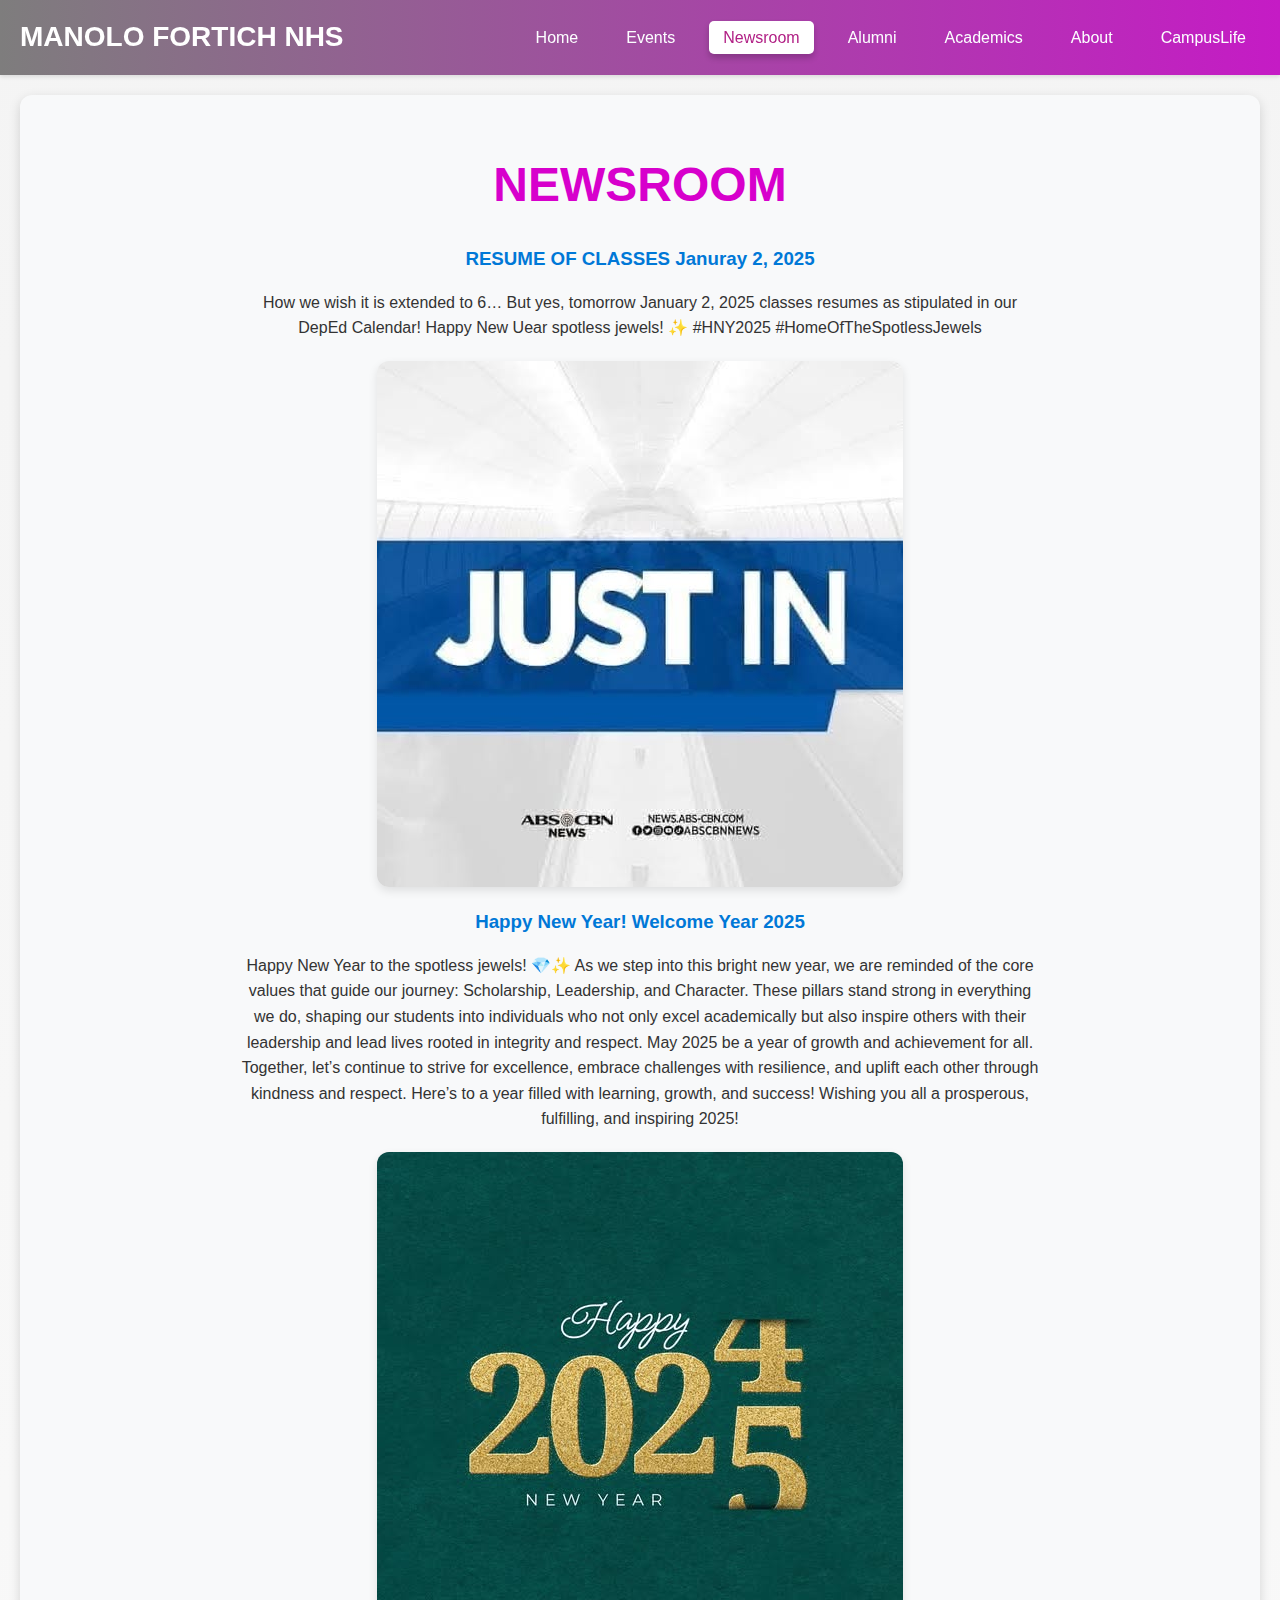
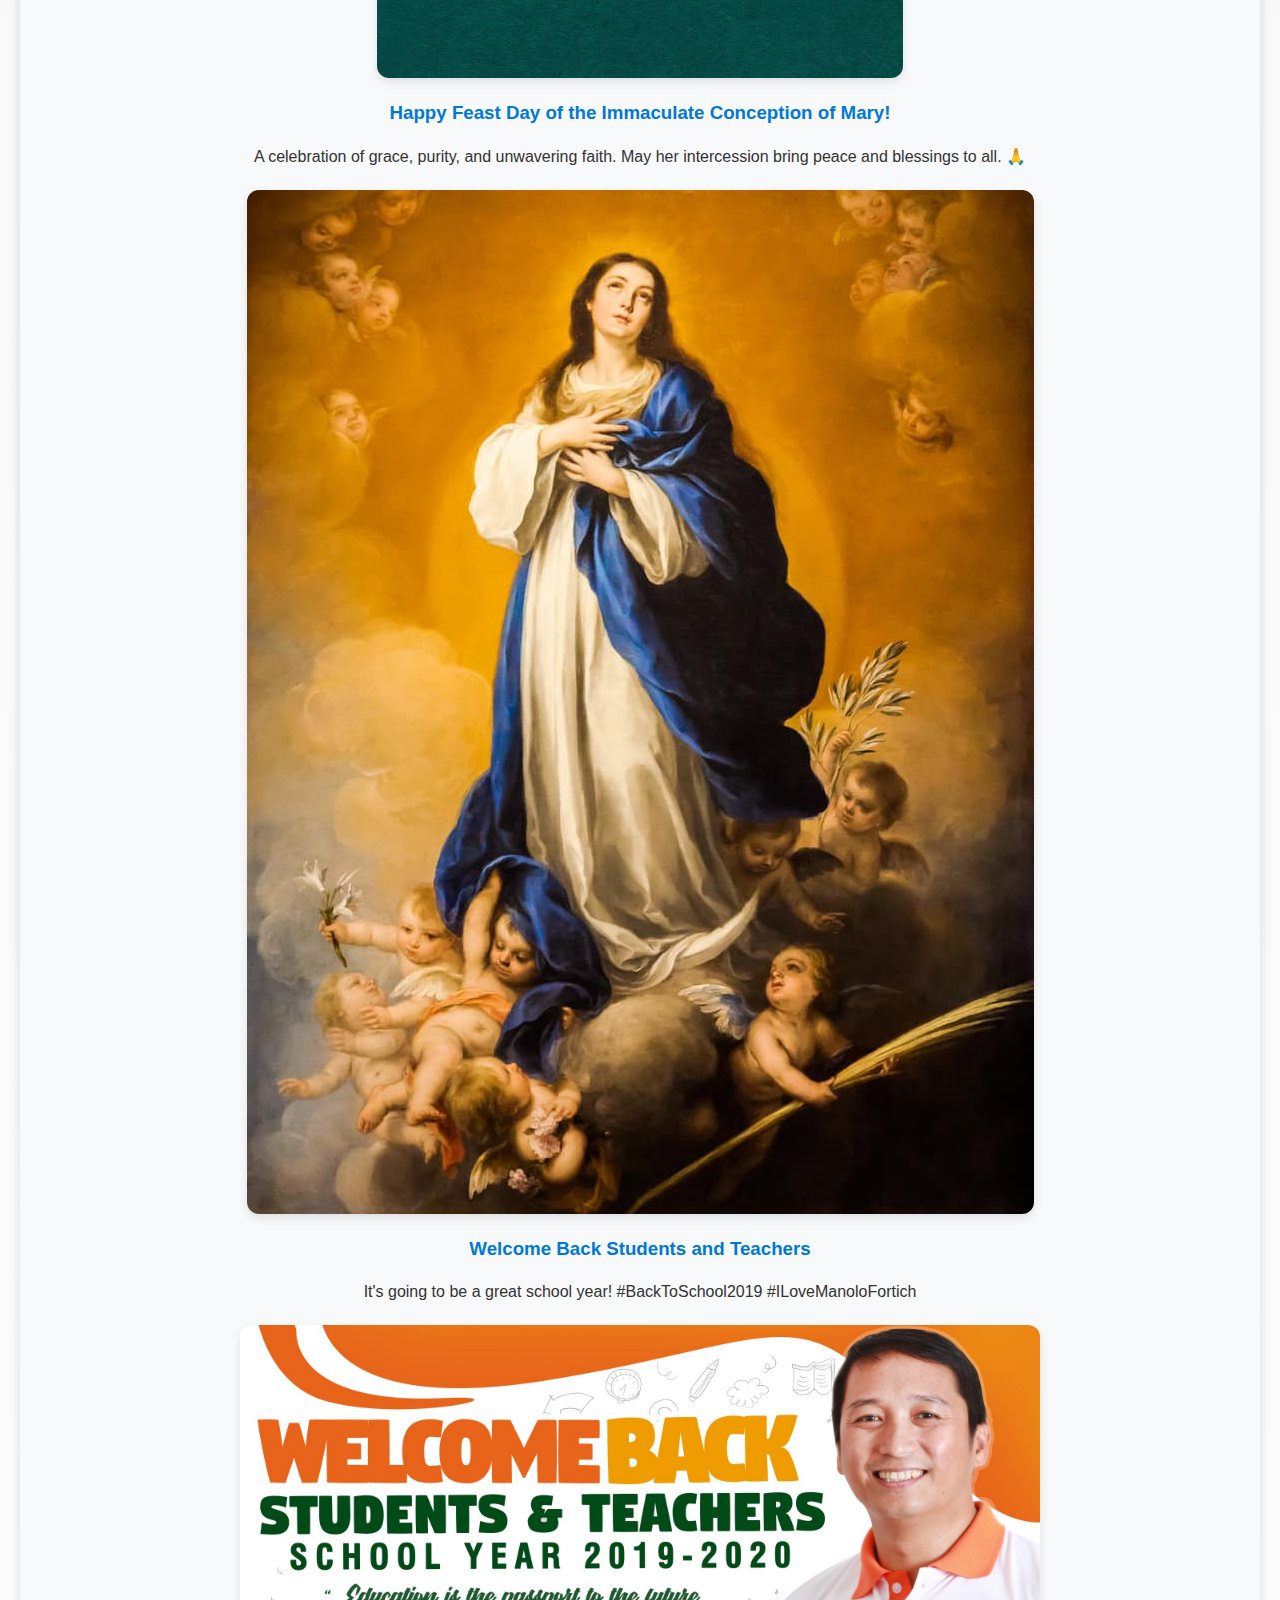
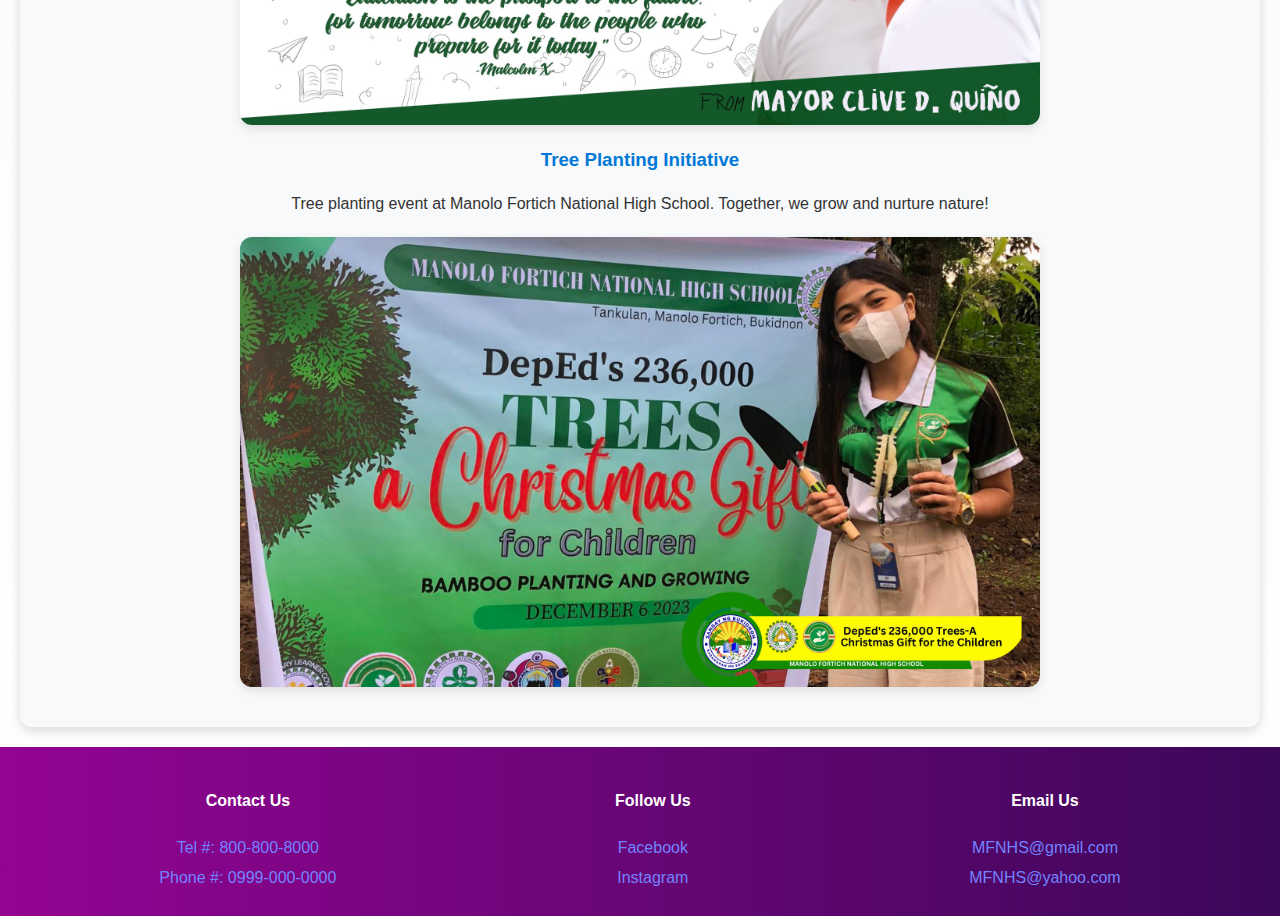
<file: newsroom.html>
<!DOCTYPE html>
<html lang="en">
    <head>
        <meta charset="UTF-8">
        <meta name="viewport" content ="width-device-width, initial-scale=1.0">      
        <title>Heciera-First-Website</title>
        <link rel="stylesheet" href="indexstyle.css">
    </head>

    <body>
    <header class="fade-in">
        </body>
        <!--START HEADER CODES-->
        <nav>
            <div class="logo">MANOLO FORTICH NHS</div> 
            <input type="checkbox" id="menu-toggle" class="menu-toggle" />
            <label for="menu-toggle" class="menu-icon">☰</label>
            <ul class="navbar">
                <li><a href="index.html">Home</a></li>
                <li><a href="events.html">Events</a></li>
                <li><a href="newsroom.html" class="active">Newsroom</a></li>
                <li><a href="alumni.html">Alumni</a></li>
                <li><a href="academics.html">Academics</a></li>
                <li><a href="about.html">About</a></li>
                <li><a href="campus life.html">CampusLife</a></li>
            </ul>
        </nav>

    </header>
    <!--END HEADER CODES-->

    <!--START SECTION CODES-->
        <section class="section fade-in">
            <div class="section-content">
            <article class="news-item">
                <h1>NEWSROOM</h1>
                <h3>RESUME OF CLASSES Januray 2, 2025</h3>
                <p>How we wish it is extended to 6… But yes, tomorrow January 2, 2025 classes resumes as stipulated in our DepEd Calendar! Happy New Uear spotless jewels! ✨
                 #HNY2025
                    #HomeOfTheSpotlessJewels</p1>
             <img src="/Code Neccessities/justinpic.jpg">
            </article>

            <article class="news-item">
                <h3>Happy New Year! Welcome Year 2025</h3>
                <p>Happy New Year to the spotless jewels! 💎✨
                    As we step into this bright new year, we are reminded of the core values that guide our journey: Scholarship, Leadership, and Character. These pillars stand strong in everything we do, shaping our students into individuals who not only excel academically but also inspire others with their leadership and lead lives rooted in integrity and respect.
                    May 2025 be a year of growth and achievement for all. Together, let’s continue to strive for excellence, embrace challenges with resilience, and uplift each other through kindness and respect. Here’s to a year filled with learning, growth, and success!
                    Wishing you all a prosperous, fulfilling, and inspiring 2025!</p>
                <img src="/Code Neccessities/newyear2025.jpg">
            </article>

            <article class="news-item">
                <h3>Happy Feast Day of the Immaculate Conception of Mary! </h3>
                <p>A celebration of grace, purity, and unwavering faith. May her intercession bring peace and blessings to all. 🙏</p>
                <img src="/Code Neccessities/FeastDay.jpg">
            </article>

            <article class="news-item">
                <h3>Welcome Back Students and Teachers</h3>
                <p>It's going to be a great school year! #BackToSchool2019 #ILoveManoloFortich</p>
                <img src="/Code Neccessities/LGU.jpg">
            </article>


            <article class="news-item">
                <h3>Tree Planting Initiative</h3>
                <p>Tree planting event at Manolo Fortich National High School. Together, we grow and nurture nature!</p>
                <img src="/Code Neccessities/TREEPLANT3.jpg">
            </article>
            </div>
            <a href="#top" class="back-to-top">↑ Top</a>
        </section>


<!--END SECTION CODES-->
<!-- START OF FOOTER CODES -->
<footer>
    <div class="footer-row">
        
        <!-- Column 1: Contact Us -->
        <div class="footer-col">
            <h4>Contact Us</h4>
            <ul>
                <li><a href="#">Tel #: 800-800-8000</a></li>
                <li><a href="#">Phone #: 0999-000-0000</a></li>
            </ul>
        </div>

        <!-- Column 2: Follow Us -->
        <div class="footer-col">
            <h4>Follow Us</h4>
            <ul>
                <li><a href="https://www.facebook.com/ManoloFortichNHSOfficial" target="_blank">Facebook</a></li>
                <li><a href="https://www.instagram.com/explore/locations/1232616370084601/manolo-fortich-national-high-school/recent/" target="_blank">Instagram</a></li>
            </ul>
        </div>

        <!-- Column 3: Email Us -->
        <div class="footer-col">
            <h4>Email Us</h4>
            <ul>
                <li><a href="mailto:MFNHS@gmail.com">MFNHS@gmail.com</a></li>
                <li><a href="mailto:MFNHS@yahoo.com">MFNHS@yahoo.com</a></li>
            </ul>
        </div>

    </div>
</footer>

<!-- Back to top button -->
<a href="#top" class="back-to-top">↑ Top</a>

<script>
    // Show back-to-top button on scroll
    const backToTop = document.querySelector('.back-to-top');
    window.addEventListener('scroll', () => {
        if (window.scrollY > 300) {
            backToTop.style.display = 'block';
        } else {
            backToTop.style.display = 'none';
        }
    });
</script>

</body>
</html>
</file>
<file: indexstyle.css>
/* Global Styles */
html, body {
    margin: 0;
    padding: 0;
    box-sizing: border-box;
    font-family: 'Arial', sans-serif;
}

body {
    line-height: 1.6;
    background: linear-gradient(180deg, #f4f4f4, #ffffff);
    color: #333;
    scroll-behavior: smooth;
    overflow-x: hidden;
}

body {
    font-family: Arial, sans-serif;
    text-align: center;
    background-color: #f5f5f5;
    margin: 0;
    padding: 0;
}

header {
    background-color: #007bff;
    color: white;
    padding: 20px;
}

section {
    padding: 20px;
}

img {
    max-width: 100%;
    height: auto;
    border-radius: 10px;
}


/* Header Styles */
header {
    background: linear-gradient(90deg, rgb(126, 125, 125), rgb(197, 27, 197));
    color: white;
    padding: 15px 20px;
    position: sticky;
    top: 0;
    z-index: 1000;
    box-shadow: 0 2px 4px rgba(0, 0, 0, 0.1);
    display: flex;
    align-items: center;
    gap: 10px;
    animation: fadeIn 1s ease-in-out;
}

header .logo {
    font-size: 28px;
    font-weight: bold;
    display: flex;
    align-items: center;
}

header .logo img {
    height: 40px;
    width: 40px;
    margin-right: 10px;
    border-radius: 50%;
    animation: rotateLogo 4s linear infinite;
}

header nav {
    display: flex;
    justify-content: space-between;
    align-items: center;
    flex-grow: 1;
}

.navbar {
    list-style: none;
    display: flex;
    gap: 20px;
}

.navbar li a {
    color: rgb(252, 254, 255);
    text-decoration: none;
    padding: 8px 14px;
    border-radius: 5px;
    transition: background 0.3s ease, color 0.3s ease, transform 0.3s ease;
    transform-style: preserve-3d;
}

.navbar li a.active, 
.navbar li a:hover {
    background: white;
    color: #b12085;
    box-shadow: 0px 4px 6px rgba(0, 0, 0, 0.2);
    transform: scale(1.1);
}

.menu-icon {
    display: none;
}

/* Section Styles */
section {
    padding: 30px;
    background: rgb(248, 5, 183);
    margin: 20px auto;
    box-shadow: 0 4px 12px rgba(0, 0, 0, 0.15);
    border-radius: 12px;
    max-width: 1200px;
    text-align: center;
    animation: fadeIn 1s ease-in-out;
}

section.alumni {
    text-align: left;
    background: #f9f9f9;
    padding: 40px;
}

.section-content h1 {
    margin-bottom: 20px;
    font-size: 2.5em;
    color: mediumvioletred;
    animation: slideIn 1s ease-in-out;
}

.section-content .news-item {
    margin-bottom: 20px;
}

.section-content img {
    display: block;
    margin: 20px auto;
    max-width: 100%;
    height: auto;
    border-radius: 12px;
    object-fit: contain;
    box-shadow: 0 4px 10px rgba(0, 0, 0, 0.1);
    transition: transform 0.3s ease, box-shadow 0.3s ease;
}

.section-content img:hover {
    transform: scale(1.05);
    box-shadow: 0 8px 16px rgba(0, 0, 0, 0.2);
}

.section-content .news-item h2 {
    color: #931e7f;
}

/* Section Styling */
.section {
    padding: 50px 20px;
    background-color: #f9f9f9; /* Light gray background */
    text-align: center;
  }
  
  .section-content {
    max-width: 800px;
    margin: 0 auto;
  }
  
  .section h1 {
    font-size: 3rem;
    color: #d700cc; /* Nice blue color */
    margin-bottom: 20px;
  }
  
  .section h2 {
    font-size: 2rem;
    color: #333;
    margin-top: 30px;
    margin-bottom: 10px;
    text-transform: uppercase;
  }
  
  .section ul {
    list-style-type: none;
    padding: 0;
  }
  
  .section li {
    font-size: 1.2rem;
    color: #555;
    background-color: #fff;
    margin: 10px 0;
    padding: 10px 20px;
    border-radius: 8px;
    box-shadow: 0 4px 6px rgba(0, 0, 0, 0.1);
    text-align: left;
  }
  
  .section li:hover {
    background-color: #d700c5;
    color: white;
    cursor: pointer;
    transform: translateY(-3px);
    transition: all 0.3s ease;
  }

  /* General Section Styling */
.section {
    padding: 20px;
    background-color: #f9f9f9;
}

.section-title {
    text-align: center;
    font-size: 2.5rem;
    color: #0078d7;
    margin-bottom: 20px;
}

/* Card Style */
.card {
    background-color: white;
    border-radius: 10px;
    box-shadow: 0 4px 6px rgba(0, 0, 0, 0.1);
    margin: 20px 0;
    padding: 20px;
    text-align: left;
}

.card h2 {
    color: #0078d7;
    margin-bottom: 10px;
}

.card p {
    color: #555;
    line-height: 1.6;
}

/* Image Styling */
.image {
    width: 100%;
    height: auto;
    border-radius: 10px;
    margin-top: 10px;
}

/* Back to Top Button */
.back-to-top {
    display: inline-block;
    margin-top: 20px;
    padding: 10px 20px;
    background-color: #0078d7;
    color: white;
    text-decoration: none;
    border-radius: 5px;
    font-weight: bold;
    text-align: center;
    transition: background 0.3s ease;
}

.back-to-top:hover {
    background-color: #005bb5;
}

/* General Section Styling */
.section {
    padding: 20px;
    background-color: #f9f9f9;
}

.section-title {
    text-align: center;
    font-size: 2.5rem;
    color: #0078d7;
    margin-bottom: 30px;
}

/* Testimonial Card */
.testimonial-card {
    background-color: white;
    border-radius: 15px;
    box-shadow: 0 4px 6px rgba(0, 0, 0, 0.1);
    margin: 20px auto;
    padding: 20px;
    text-align: center;
    max-width: 600px;
}

.testimonial-image {
    width: 100%;
    max-width: 200px;
    height: auto;
    border-radius: 50%;
    margin-bottom: 15px;
    border: 4px solid #0078d7;
}

.testimonial-text {
    font-size: 1.2rem;
    font-style: italic;
    color: #333;
    margin-bottom: 10px;
}

.testimonial-author {
    font-size: 1rem;
    font-weight: bold;
    color: #555;
}

/* Back to Top Button */
.back-to-top {
    display: inline-block;
    margin-top: 20px;
    padding: 10px 20px;
    background-color: #0078d7;
    color: white;
    text-decoration: none;
    border-radius: 5px;
    font-weight: bold;
    transition: background-color 0.3s ease;
}

.back-to-top:hover {
    background-color: #7383ff;
}

/* General Section Styling */
.section {
    padding: 20px;
    background-color: #f8f9fa;
}

.section-content {
    max-width: 800px;
    margin: auto;
    font-family: Arial, sans-serif;
    line-height: 1.6;
}

h1, h2, h3 {
    color: #0078d7;
    margin-bottom: 10px;
}

ul {
    margin: 0;
    padding-left: 20px;
    list-style-type: disc;
}

/* Program Groups */
.program-group {
    margin-bottom: 30px;
}

/* Subjects and Rules */
.subjects, .rules {
    margin-top: 20px;
    padding: 15px;
    border: 1px solid #ddd;
    border-radius: 10px;
    background-color: #ffffff;
    box-shadow: 0 4px 6px rgba(0, 0, 0, 0.1);
}

/* Do's and Don'ts */
.rules .dos, .rules .donts {
    margin-top: 15px;
}

.rules h3 {
    color: #0078d7;
    margin-bottom: 10px;
}

/* Back to Top Button */
.back-to-top {
    display: inline-block;
    margin-top: 20px;
    padding: 10px 20px;
    background-color: #0078d7;
    color: white;
    text-decoration: none;
    border-radius: 5px;
    font-weight: bold;
    transition: background-color 0.3s ease;
}

.back-to-top:hover {
    background-color: #005bb5;
}

/* General Reset */
body, ul, li, a {
    margin: 0;
    padding: 0;
    list-style: none;
    text-decoration: none;
    box-sizing: border-box;
  }
  
  /* Menu Icon */
  .menu-icon {
    font-size: 2rem;
    cursor: pointer;
    display: none; /* Hidden by default (visible in smaller screens) */
    padding: 10px;
  }
  
  /* Hidden Checkbox */
  .menu-toggle {
    display: none;
  }
  
  /* Menu */
  .menu {
    display: flex;
    justify-content: center;
    background-color: #0078d7;
    padding: 10px;
  }
  
  .menu ul {
    display: flex;
    gap: 20px;
  }
  
  .menu a {
    color: white;
    font-size: 1rem;
    transition: color 0.3s ease;
  }
  
  .menu a:hover {
    color: #ffcc00;
  }
  
  /* Responsive Design */
  @media (max-width: 768px) {
    .menu-icon {
      display: block;
    }
  
    .menu {
      display: none;
      flex-direction: column;
      align-items: center;
      background-color: #0078d7;
      position: absolute;
      top: 50px;
      left: 0;
      right: 0;
      padding: 20px 0;
      gap: 10px;
    }
  
    /* Show menu when checkbox is checked */
    .menu-toggle:checked + .menu-icon + .menu {
      display: flex;
    }
  }
  
/* Footer Styles */
footer {
    background: linear-gradient(90deg, #930493, #3c0759);
    color: white;
    padding: 20px;
    text-align: center;
    flex-shrink: 0;
    animation: fadeIn 1.5s ease-in-out;
}

.footer-row {
    display: flex;
    justify-content: space-around;
    flex-wrap: wrap;
}

.footer-col ul {
    list-style: none;
    padding: 0;
}

.footer-col ul li {
    margin: 5px 0;
}

.footer-col ul li a {
    text-decoration: none;
    color: #7383ff;
    transition: color 0.3s ease, text-shadow 0.3s ease;
}

.footer-col ul li a:hover {
    color: white;
    text-shadow: 0 0 10px #fff;
}

/* Back-to-Top Button */
.back-to-top {
    position: fixed;
    bottom: 20px;
    right: 20px;
    background: #d504b6;
    color: white;
    border-radius: 50%;
    padding: 12px;
    font-size: 18px;
    display: none;
    z-index: 1000;
    cursor: pointer;
    transition: transform 0.3s ease, background 0.3s ease;
    box-shadow: 0 4px 8px rgba(0, 0, 0, 0.2);
}

.back-to-top:hover {
    transform: scale(1.2);
    background: #155724;
}

/* Responsive Styles for .menu-icon */
@media (max-width: 768px) {
    .menu-icon {
        display: block;
        cursor: pointer;
    }
    
    .navbar {
        display: none;
        flex-direction: column;
        background: mediumvioletred;
        position: absolute;
        top: 100%;
        left: 0;
        width: 100%;
        padding: 15px 0;
    }
    
    .navbar.active {
        display: flex;
    }
    
    .navbar li {
        text-align: center;
        margin: 10px 0;
    }
}

/* Animations */
@keyframes fadeIn {
    from {
        opacity: 0;
    }
    to {
        opacity: 1;
    }
}

@keyframes slideIn {
    from {
        transform: translateY(50px);
        opacity: 0;
    }
    to {
        transform: translateY(0);
        opacity: 1;
    }
}

@keyframes rotateLogo {
    from {
        transform: rotate(0deg);
    }
    to {
        transform: rotate(360deg);
    }
}

@keyframes glowEffect {
    0%, 100% {
        box-shadow: 0 0 10px #ff0;
    }
    50% {
        box-shadow: 0 0 20px #ff0;
    }
}

document.addEventListener("DOMContentLoaded", function() {
    console.log("Website Loaded Successfully!");
});

<audio id="bg-music" loop>
  <source src="music/song.mp3" type="audio/mpeg">
</audio>

<button onclick="toggleMusic()">Play/Pause Music</button>

<script>
  function toggleMusic() {
    var music = document.getElementById("bg-music");
    if (music.paused) {
      music.play();
    } else {
      music.pause();
    }
  }
</script>

/* Style for the music control buttons */
.music-controls {
    display: flex;
    gap: 10px;
    align-items: center;
    justify-content: center;
    margin-top: 10px;
}

.music-controls button {
    background-color: #4CAF50; /* Green background */
    color: white;
    border: none;
    padding: 10px 20px;
    font-size: 16px;
    border-radius: 5px;
    cursor: pointer;
    transition: 0.3s;
}

.music-controls button:hover {
    background-color: #45a049; /* Darker green */
}

.music-controls button:active {
    transform: scale(0.95);
}

function changeMusic() {
    let audio = document.getElementById("bg-music");
    let source = document.getElementById("audio-source");
    let selector = document.getElementById("music-selector");

    source.src = selector.value;
    audio.load(); // Reloads the audio with the new source
    audio.play(); // Auto-play the new song
}

.music-controls {
    display: flex;
    gap: 10px;
    align-items: center;
    justify-content: center;
    margin-top: 10px;
}

.music-controls select {
    padding: 8px;
    font-size: 16px;
    border-radius: 5px;
}

.music-controls button {
    background-color: #4CAF50;
    color: white;
    border: none;
    padding: 10px 20px;
    font-size: 16px;
    border-radius: 5px;
    cursor: pointer;
    transition: 0.3s;
}

.music-controls button:hover {
    background-color: #45a049;
}
</file>
